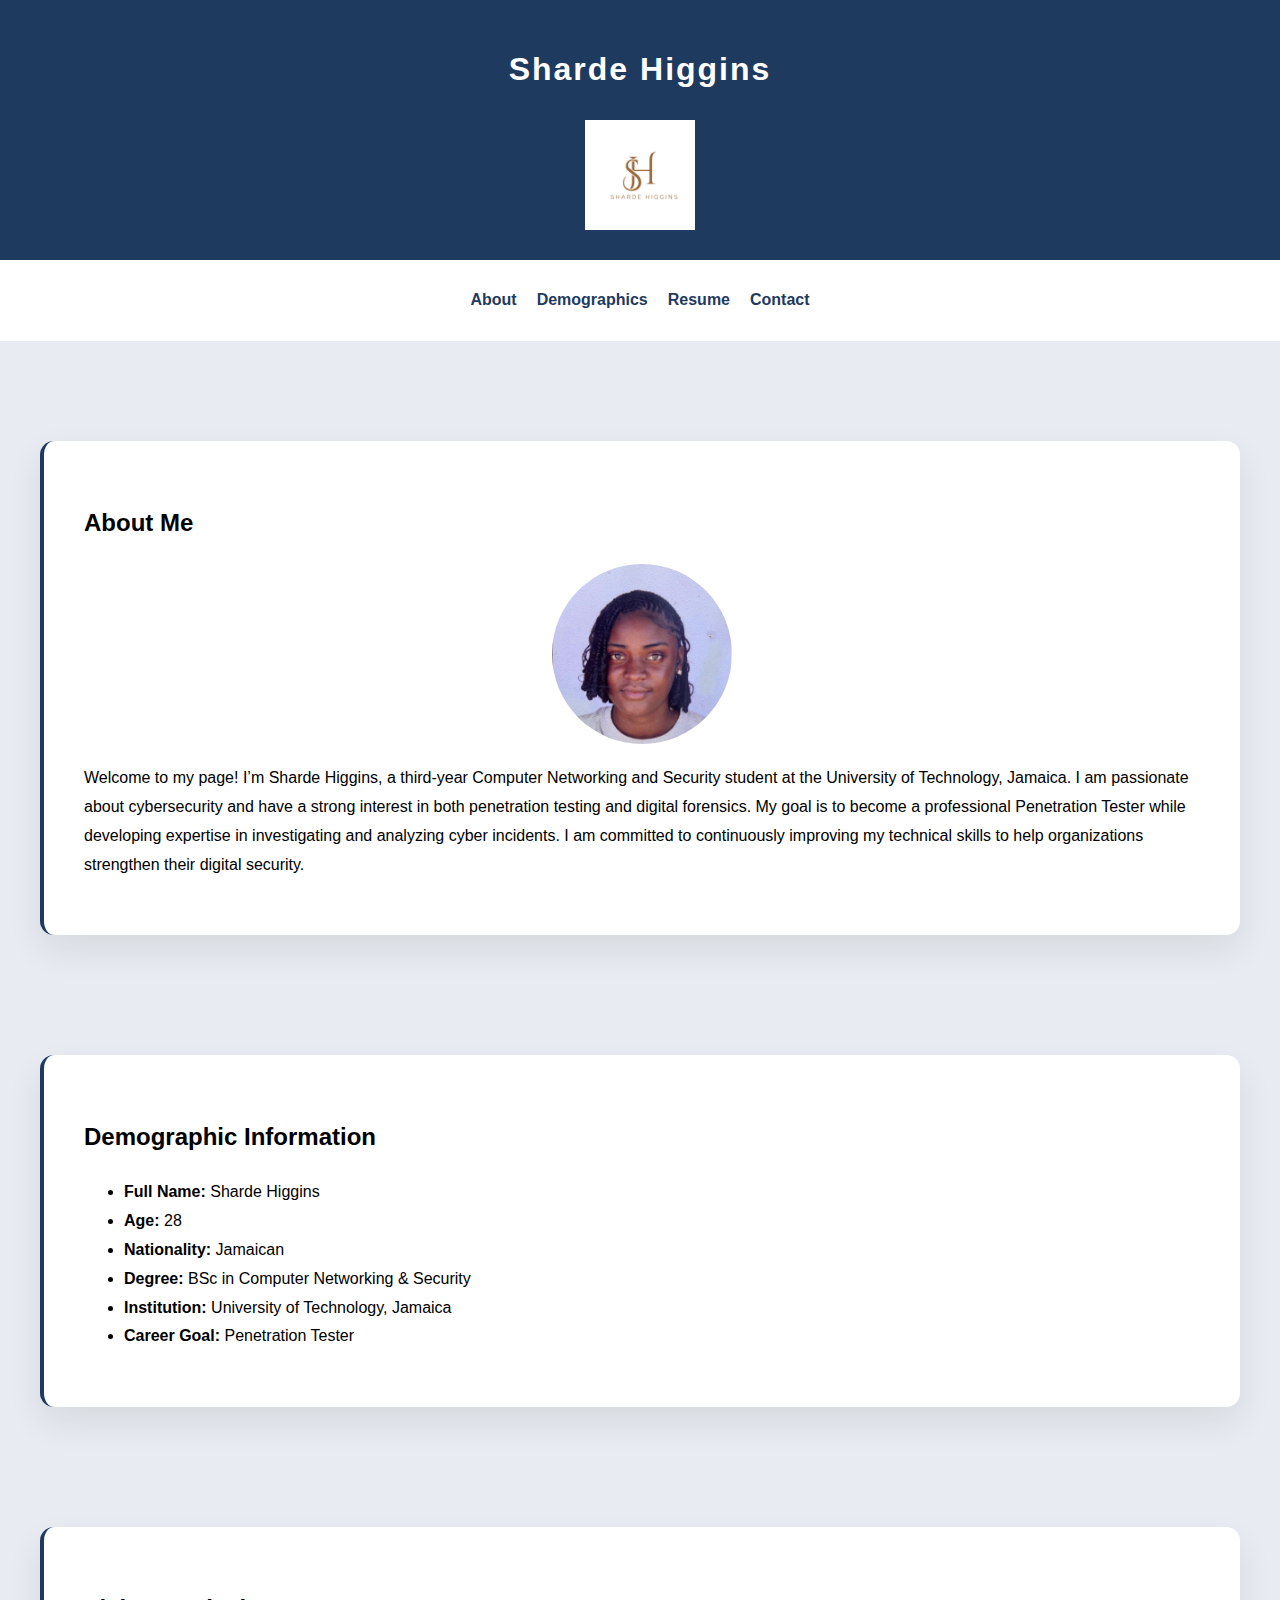
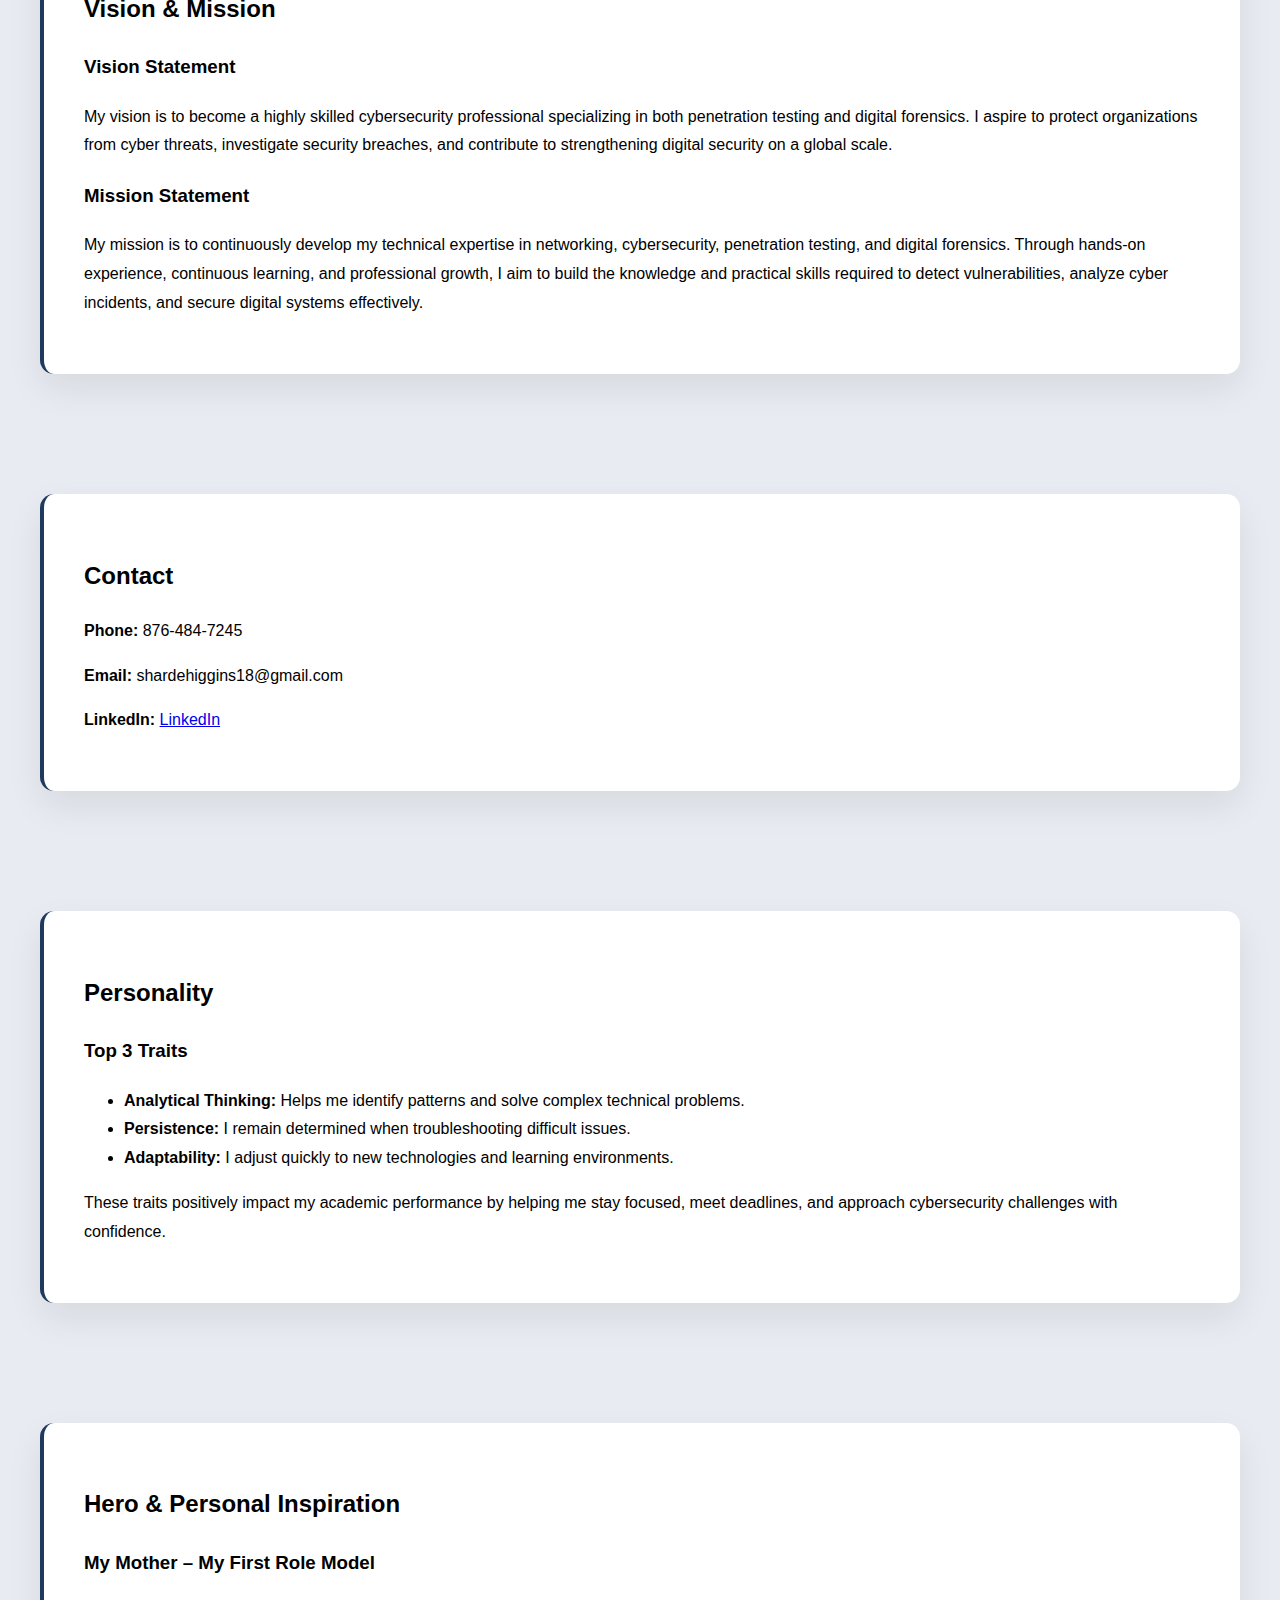
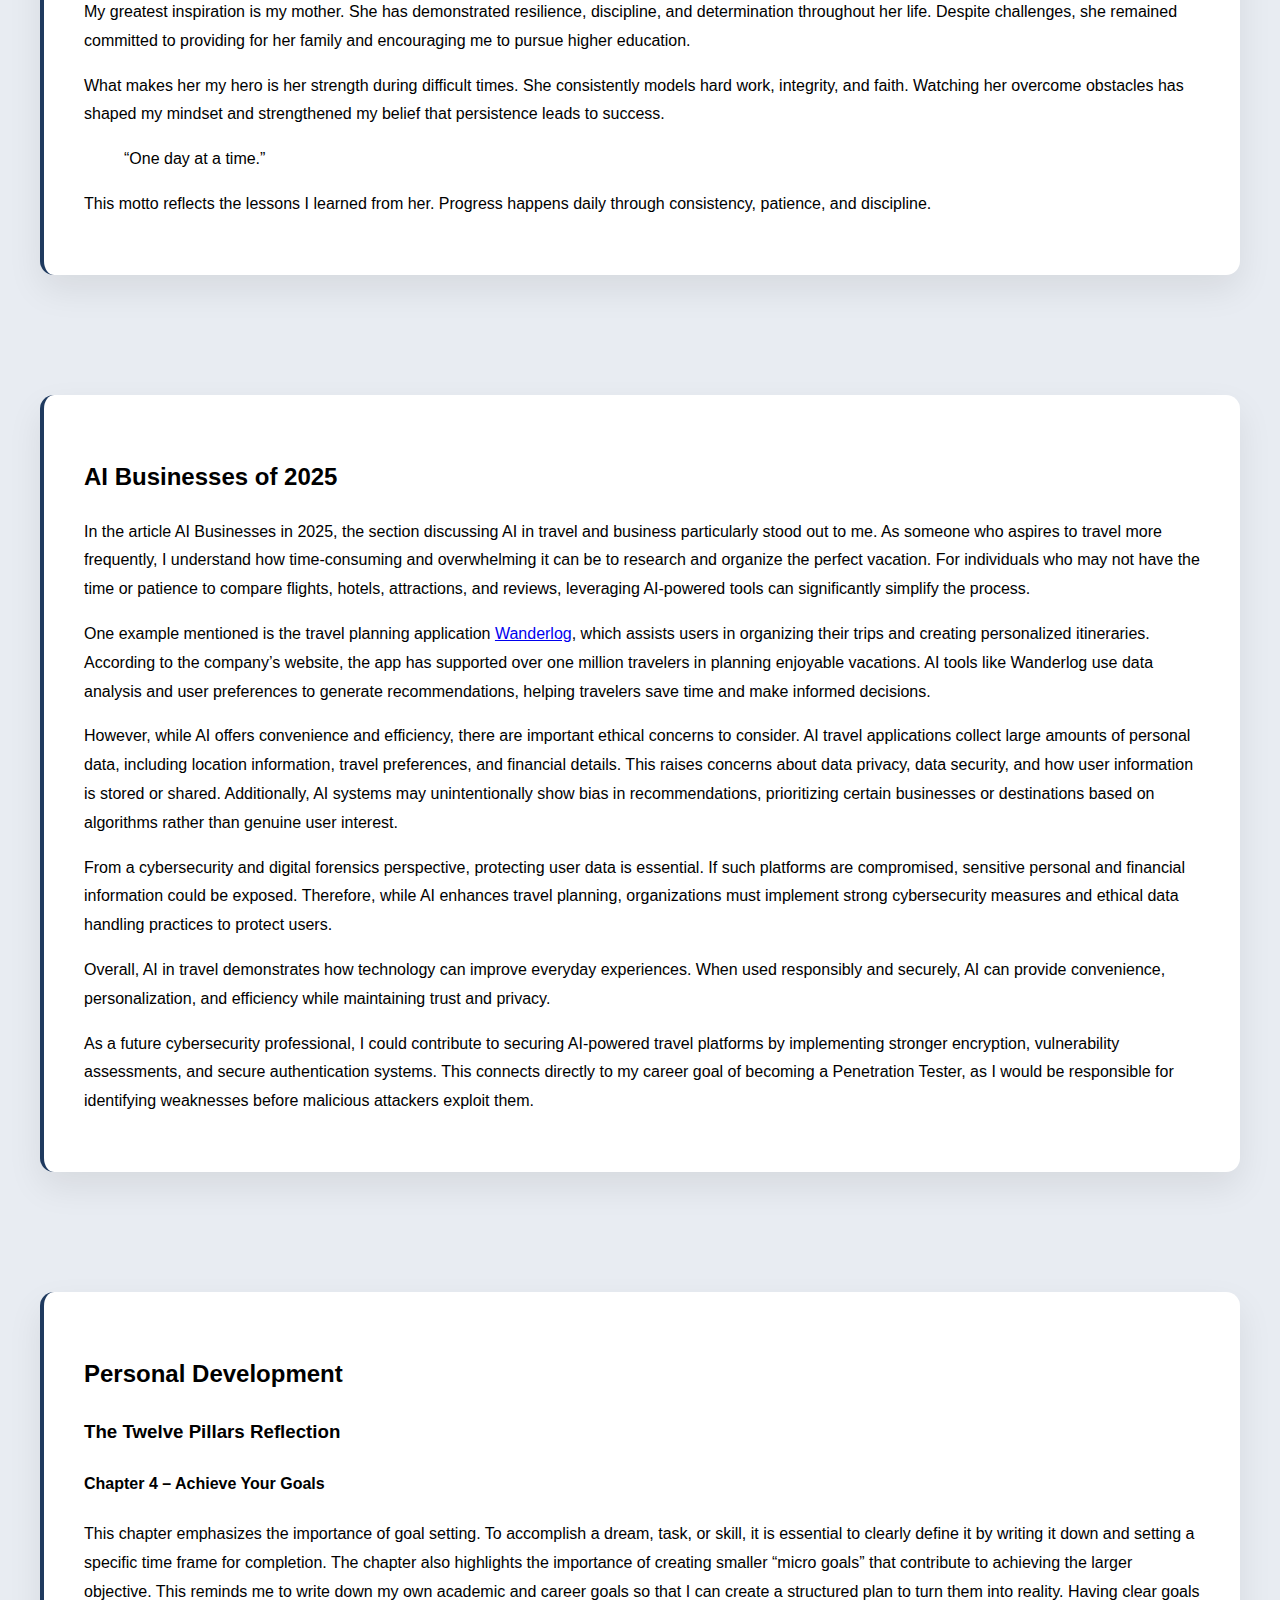
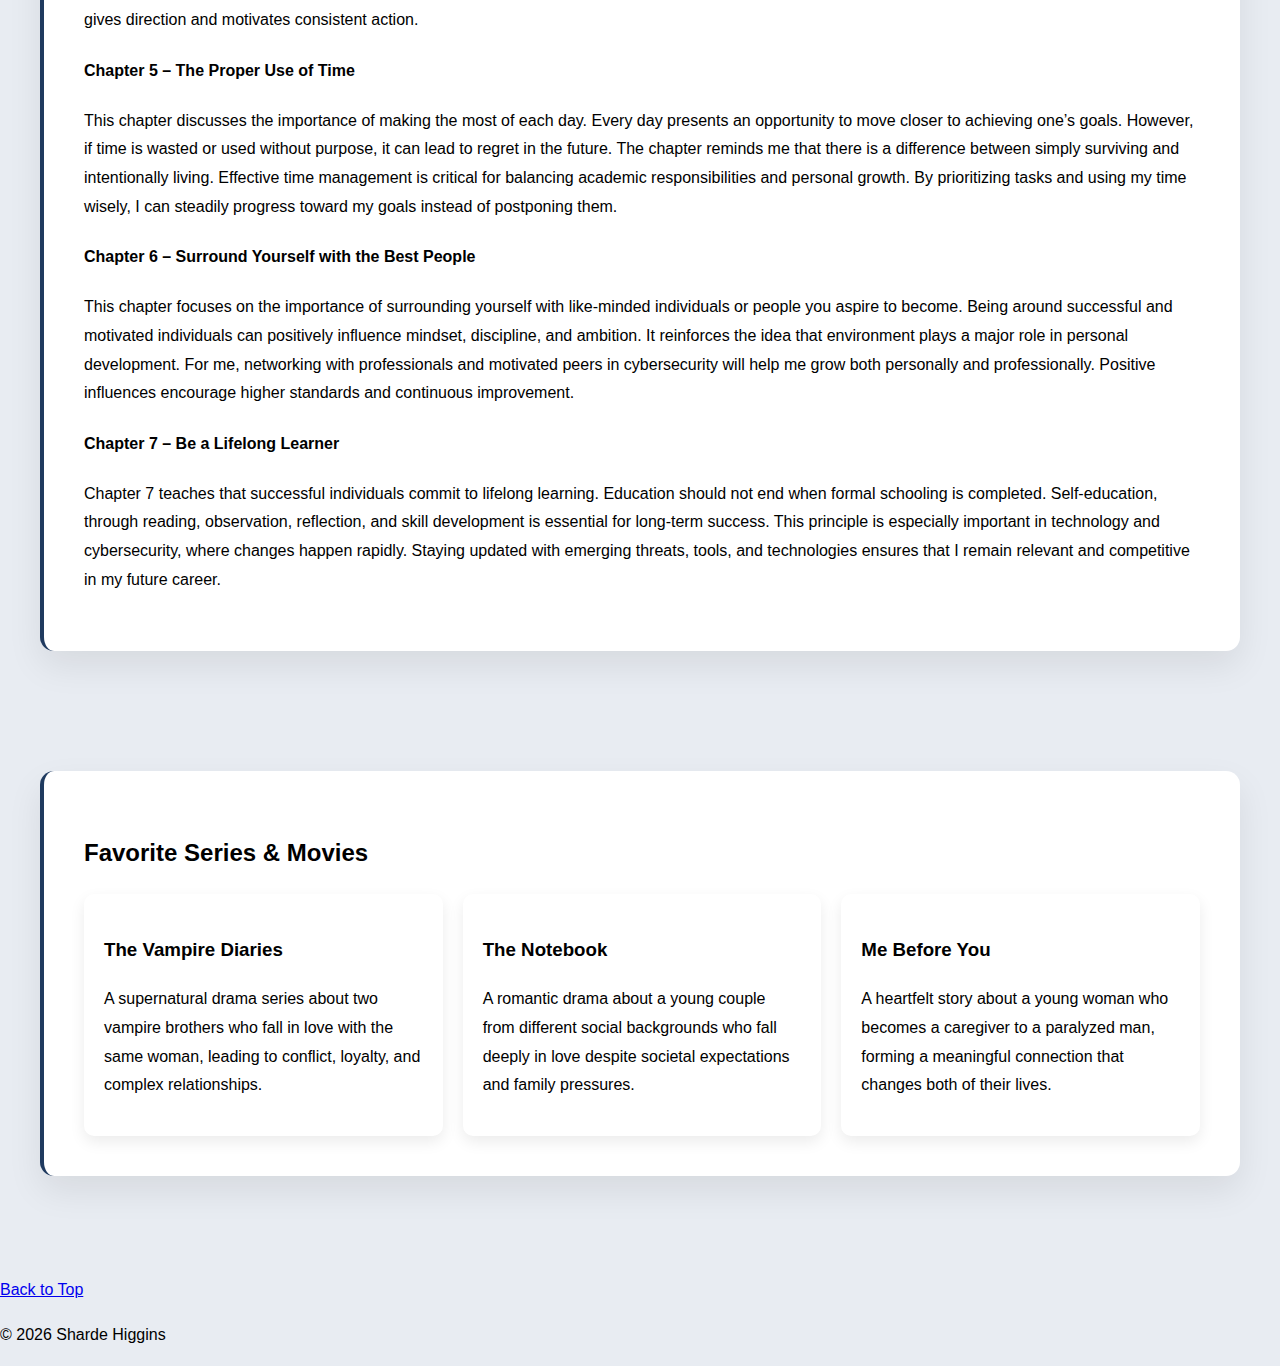
<file: index.html>
<!DOCTYPE html>
<html lang="en">
<head>
    <meta charset="UTF-8">
    <meta name="viewport" content="width=device-width, initial-scale=1.0">
    <title>Sharde Higgins - Portfolio</title>
    <link rel="stylesheet" href="style.css">
</head>

<body id="top">

<header>
<h1 id="main-title">Sharde Higgins</h1>
    <img src="photo.png" alt="Personal Logo" class="logo">
</header>

<nav>
    <ul class="nav-links">
        <li><a href="#about">About</a></li>
        <li><a href="#demographics">Demographics</a></li>
        <li><a href="resume.html">Resume</a></li>
        <li><a href="#contact">Contact</a></li>
    </ul>
</nav>

<main>

<section id="about">
    <h2>About Me</h2>
    <a href="mailto:shardehiggins18@gmail.com">
        <img src="picture.jpeg" 
             alt="Photo of Sharde Higgins"
             class="profile-pic">
</a>
    <p>
        Welcome to my page! I’m Sharde Higgins, a third-year Computer Networking and Security student at the University of Technology, Jamaica. I am passionate about cybersecurity and have a strong interest in both penetration testing and digital forensics.
        My goal is to become a professional Penetration Tester while developing expertise in investigating and analyzing cyber incidents. I am committed to continuously improving my technical skills to help organizations strengthen their digital security.

    </p>
</section>

<section id="demographics">
    <h2>Demographic Information</h2>
    <ul>
        <li><strong>Full Name:</strong> Sharde Higgins</li>
        <li><strong>Age:</strong> 28</li>
        <li><strong>Nationality:</strong> Jamaican</li>
        <li><strong>Degree:</strong> BSc in Computer Networking & Security</li>
        <li><strong>Institution:</strong> University of Technology, Jamaica</li>
        <li><strong>Career Goal:</strong> Penetration Tester</li>
    </ul>

    </section>

 <section id="vision-mission">
    <h2>Vision & Mission</h2>

    <h3>Vision Statement</h3>
    <p>
        My vision is to become a highly skilled cybersecurity professional specializing in both penetration testing and digital forensics.
        I aspire to protect organizations from cyber threats, investigate security breaches, and contribute to strengthening digital security on a global scale.
    </p>

    <h3>Mission Statement</h3>
    <p>
        My mission is to continuously develop my technical expertise in networking, cybersecurity, penetration testing, and digital forensics. 
        Through hands-on experience, continuous learning, and professional growth, I aim to build the knowledge and practical skills required to detect vulnerabilities, analyze cyber incidents, and secure digital systems effectively.
    </p>
</section>   

<section id="contact">
    <h2>Contact</h2>
    <p><strong>Phone:</strong> 876-484-7245</p>
    <p><strong>Email:</strong> shardehiggins18@gmail.com</p>
    <p><strong>LinkedIn:</strong> <a href="https://www.linkedin.com/in/sharde-higgins-b4762927a/" target="_blank">
        LinkedIn
    </a>
</p>

</section>

<section id="personality">
    <h2>Personality</h2>

    <h3>Top 3 Traits</h3>
    <ul>
        <li><strong>Analytical Thinking:</strong> Helps me identify patterns and solve complex technical problems.</li>
        <li><strong>Persistence:</strong> I remain determined when troubleshooting difficult issues.</li>
        <li><strong>Adaptability:</strong> I adjust quickly to new technologies and learning environments.</li>
    </ul>

    <p>
        These traits positively impact my academic performance by helping me 
        stay focused, meet deadlines, and approach cybersecurity challenges with confidence.
    </p>
</section>

<section id="hero">
    <h2>Hero & Personal Inspiration</h2>

    <h3>My Mother – My First Role Model</h3>

    <p>
        My greatest inspiration is my mother. She has demonstrated resilience, discipline, and determination throughout her life. Despite challenges, she remained committed to providing for her family and encouraging me to pursue higher education.
    </p>

    <p>
        What makes her my hero is her strength during difficult times. She consistently models hard work, integrity, and faith. Watching her overcome obstacles has shaped my mindset and strengthened my belief that persistence leads to success.
    </p>

    <blockquote>“One day at a time.”</blockquote>

    <p>
        This motto reflects the lessons I learned from her. Progress happens daily through consistency, patience, and discipline.
    </p>
</section>

 <section id="AI-Businesses">
    <h2>AI Businesses of 2025</h2>
    <p>In the article AI Businesses in 2025, the section discussing AI in travel and business particularly stood out to me. As someone who aspires to travel more frequently, I understand how time-consuming and overwhelming it can be to research and organize the perfect vacation. For individuals who may not have the time or patience to compare flights, hotels, attractions, and reviews, leveraging AI-powered tools can significantly simplify the process.</p>
    <p>One example mentioned is the travel planning application <a href="https://wanderlog.com/" target="_blank">Wanderlog</a>, which assists users in organizing their trips and creating personalized itineraries. According to the company’s website, the app has supported over one million travelers in planning enjoyable vacations. AI tools like Wanderlog use data analysis and user preferences to generate recommendations, helping travelers save time and make informed decisions.</p>
    <p>However, while AI offers convenience and efficiency, there are important ethical concerns to consider. AI travel applications collect large amounts of personal data, including location information, travel preferences, and financial details. This raises concerns about data privacy, data security, and how user information is stored or shared. Additionally, AI systems may unintentionally show bias in recommendations, prioritizing certain businesses or destinations based on algorithms rather than genuine user interest.</p>
    <p>From a cybersecurity and digital forensics perspective, protecting user data is essential. If such platforms are compromised, sensitive personal and financial information could be exposed. Therefore, while AI enhances travel planning, organizations must implement strong cybersecurity measures and ethical data handling practices to protect users.</p>
    <p>Overall, AI in travel demonstrates how technology can improve everyday experiences. When used responsibly and securely, AI can provide convenience, personalization, and efficiency while maintaining trust and privacy.</p>

<p>
    As a future cybersecurity professional, I could contribute to securing AI-powered travel platforms by implementing stronger encryption, vulnerability assessments, and secure authentication systems. 
    This connects directly to my career goal of becoming a Penetration Tester, as I would be responsible for identifying weaknesses before malicious attackers exploit them.
</p>

</section>

<section id="personal-development">
    <h2>Personal Development</h2>
    <h3>The Twelve Pillars Reflection</h3>

<h4>Chapter 4 – Achieve Your Goals</h4>
    <p>
This chapter emphasizes the importance of goal setting. To accomplish a dream, task, or skill, it is essential to clearly define it by writing it down and setting a specific time frame for completion. 
The chapter also highlights the importance of creating smaller “micro goals” that contribute to achieving the larger objective. 
This reminds me to write down my own academic and career goals so that I can create a structured plan to turn them into reality. Having clear goals gives direction and motivates consistent action.
</p>

 <h4>Chapter 5 – The Proper Use of Time</h4>
    <p>
This chapter discusses the importance of making the most of each day. Every day presents an opportunity to move closer to achieving one’s goals. However, if time is wasted or used without purpose, it can lead to regret in the future. 
The chapter reminds me that there is a difference between simply surviving and intentionally living. Effective time management is critical for balancing academic responsibilities and personal growth. By prioritizing tasks and using my time wisely, I can steadily progress toward my goals instead of postponing them.
</p>

<h4>Chapter 6 – Surround Yourself with the Best People</h4>
    <p>
This chapter focuses on the importance of surrounding yourself with like-minded individuals or people you aspire to become. Being around successful and motivated individuals can positively influence mindset, discipline, and ambition. 
It reinforces the idea that environment plays a major role in personal development. For me, networking with professionals and motivated peers in cybersecurity will help me grow both personally and professionally. Positive influences encourage higher standards and continuous improvement.
 </p>

  <h4>Chapter 7 – Be a Lifelong Learner</h4>
    <p>
Chapter 7 teaches that successful individuals commit to lifelong learning. Education should not end when formal schooling is completed. Self-education, through reading, observation, reflection, and skill development is essential for long-term success. 
This principle is especially important in technology and cybersecurity, where changes happen rapidly. Staying updated with emerging threats, tools, and technologies ensures that I remain relevant and competitive in my future career.
 </p>
</section>

<section id="favorites">
    <h2>Favorite Series & Movies</h2>

    <div class="card-container">
        <div class="card">
            <h3>The Vampire Diaries</h3>
            <p>A supernatural drama series about two vampire brothers who fall in love with the same woman, leading to conflict, loyalty, and complex relationships.</p>
        </div>

        <div class="card">
            <h3>The Notebook</h3>
            <p>A romantic drama about a young couple from different social backgrounds who fall deeply in love despite societal expectations and family pressures.</p>
        </div>

        <div class="card">
            <h3>Me Before You</h3>
            <p>A heartfelt story about a young woman who becomes a caregiver to a paralyzed man, forming a meaningful connection that changes both of their lives.</p>
        </div>
    </div>
</section>

</main>

<footer>
    
<p><a href="#main-title">Back to Top</a></p>
<p>&copy; 2026 Sharde Higgins</p>
</footer>

</body>
</html>
</file>
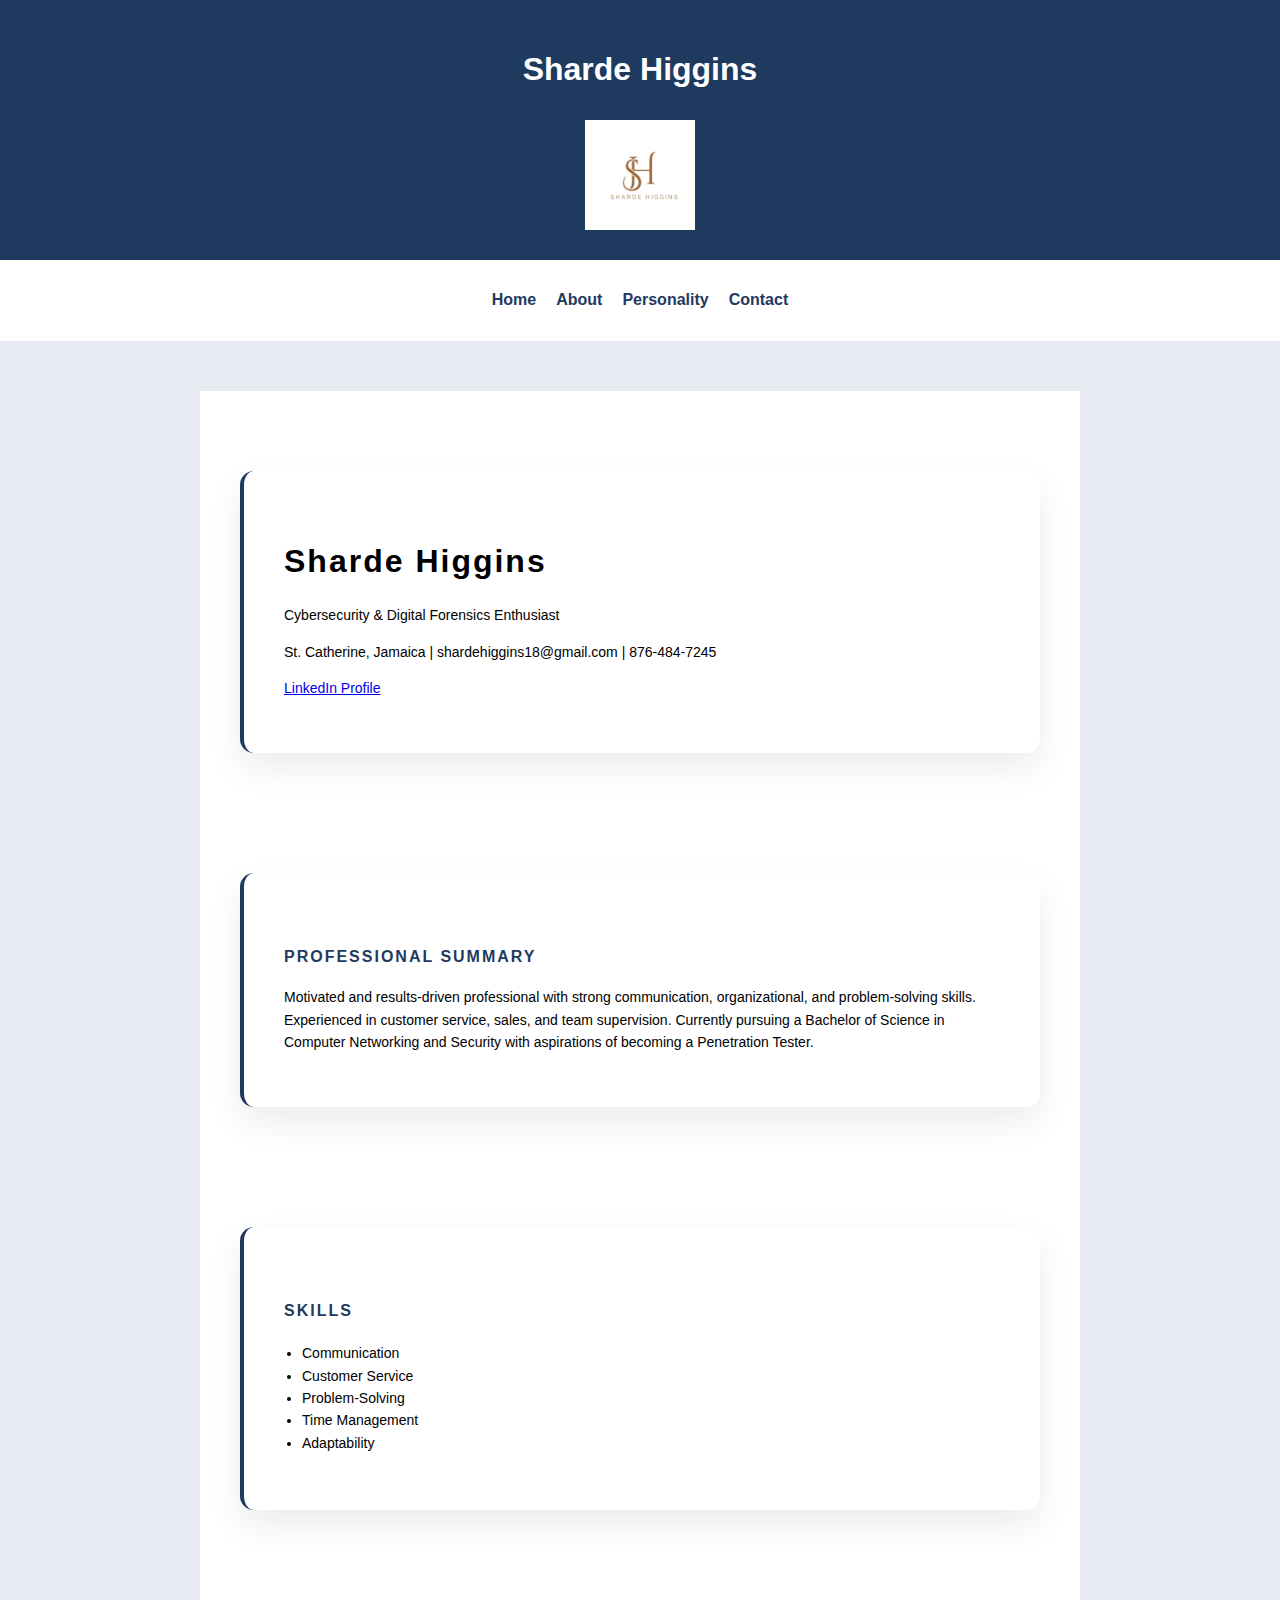
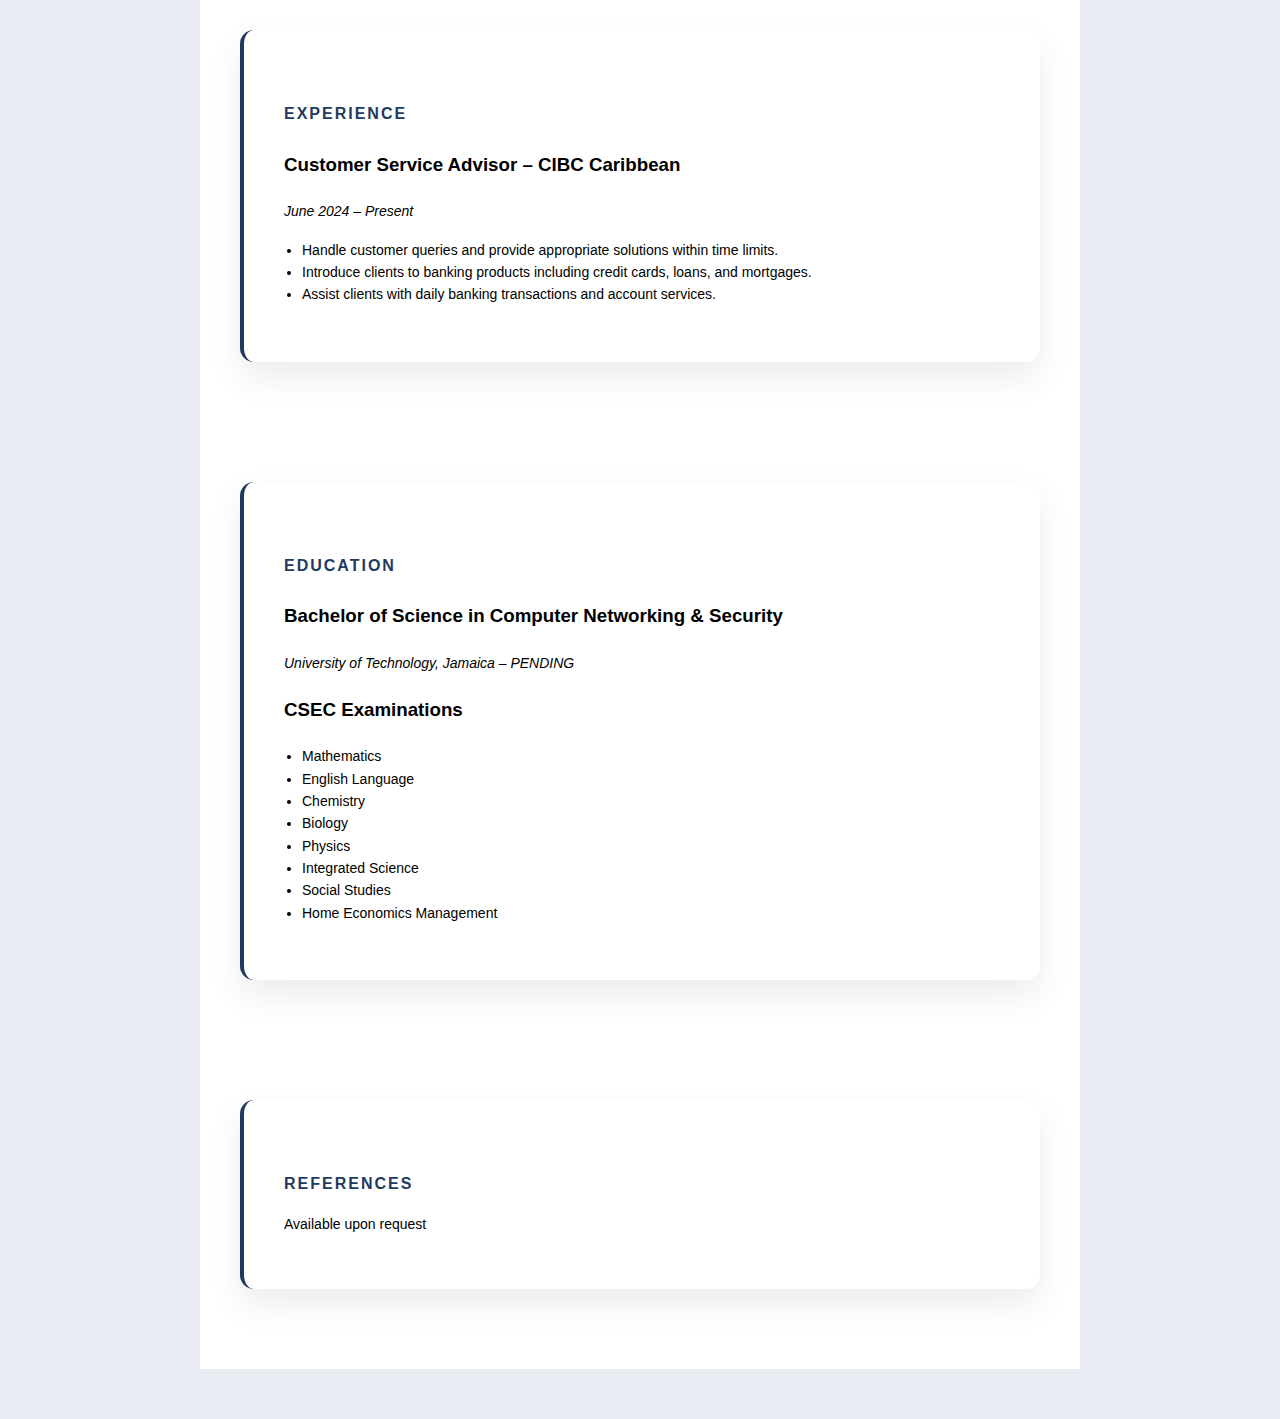
<file: resume.html>
<!DOCTYPE html>
<html lang="en">
<head>
<meta charset="UTF-8">
<meta name="viewport" content="width=device-width, initial-scale=1.0">
<title>Resume - Sharde Higgins</title>
<link rel="stylesheet" href="style.css">
</head>

<body>

<header>
    <h1>Sharde Higgins</h1>
    <img src="ShardeLogo.png" alt="Personal Logo" class="logo">
</header>

<nav>
    <ul class="nav-links">
        <li><a href="index.html">Home</a></li>
        <li><a href="index.html#about">About</a></li>
        <li><a href="index.html#personality">Personality</a></li>
        <li><a href="index.html#contact">Contact</a></li>
    </ul>
</nav>

<main id="resume-page">
    
<section id="resume">
    <div class="resume-header">
    <h1>Sharde Higgins</h1>
    <p class="resume-subtitle">Cybersecurity & Digital Forensics Enthusiast</p>
</div>
    <p>
        St. Catherine, Jamaica |
        shardehiggins18@gmail.com |
        876-484-7245
    </p>
    <p>
        <a href="https://www.linkedin.com/in/sharde-higgins-b4762927a/" target="_blank">
            LinkedIn Profile
        </a>
    </p>
</section>

<section>
    <h2>Professional Summary</h2>
    <p>
        Motivated and results-driven professional with strong communication, organizational, 
        and problem-solving skills. Experienced in customer service, sales, and team supervision. 
        Currently pursuing a Bachelor of Science in Computer Networking and Security with 
        aspirations of becoming a Penetration Tester.
    </p>
</section>

<section>
    <h2>Skills</h2>
    <ul>
        <li>Communication</li>
        <li>Customer Service</li>
        <li>Problem-Solving</li>
        <li>Time Management</li>
        <li>Adaptability</li>
    </ul>
</section>

<section>
    <h2>Experience</h2>

    <h3>Customer Service Advisor – CIBC Caribbean</h3>
    <p><em>June 2024 – Present</em></p>

    <ul>
        <li>Handle customer queries and provide appropriate solutions within time limits.</li>
        <li>Introduce clients to banking products including credit cards, loans, and mortgages.</li>
        <li>Assist clients with daily banking transactions and account services.</li>
    </ul>
</section>

<section>
    <h2>Education</h2>

    <h3>Bachelor of Science in Computer Networking & Security</h3>
    <p><em>University of Technology, Jamaica – PENDING</em></p>

    <h3>CSEC Examinations</h3>
    <ul>
        <li>Mathematics</li>
        <li>English Language</li>
        <li>Chemistry</li>
        <li>Biology</li>
        <li>Physics</li>
        <li>Integrated Science</li>
        <li>Social Studies</li>
        <li>Home Economics Management</li>
    </ul>
</section>

<section>
    <h2>References</h2>

     <p>
        Available upon request
     </p>
</section>
</main>
</body>

</html>
</file>
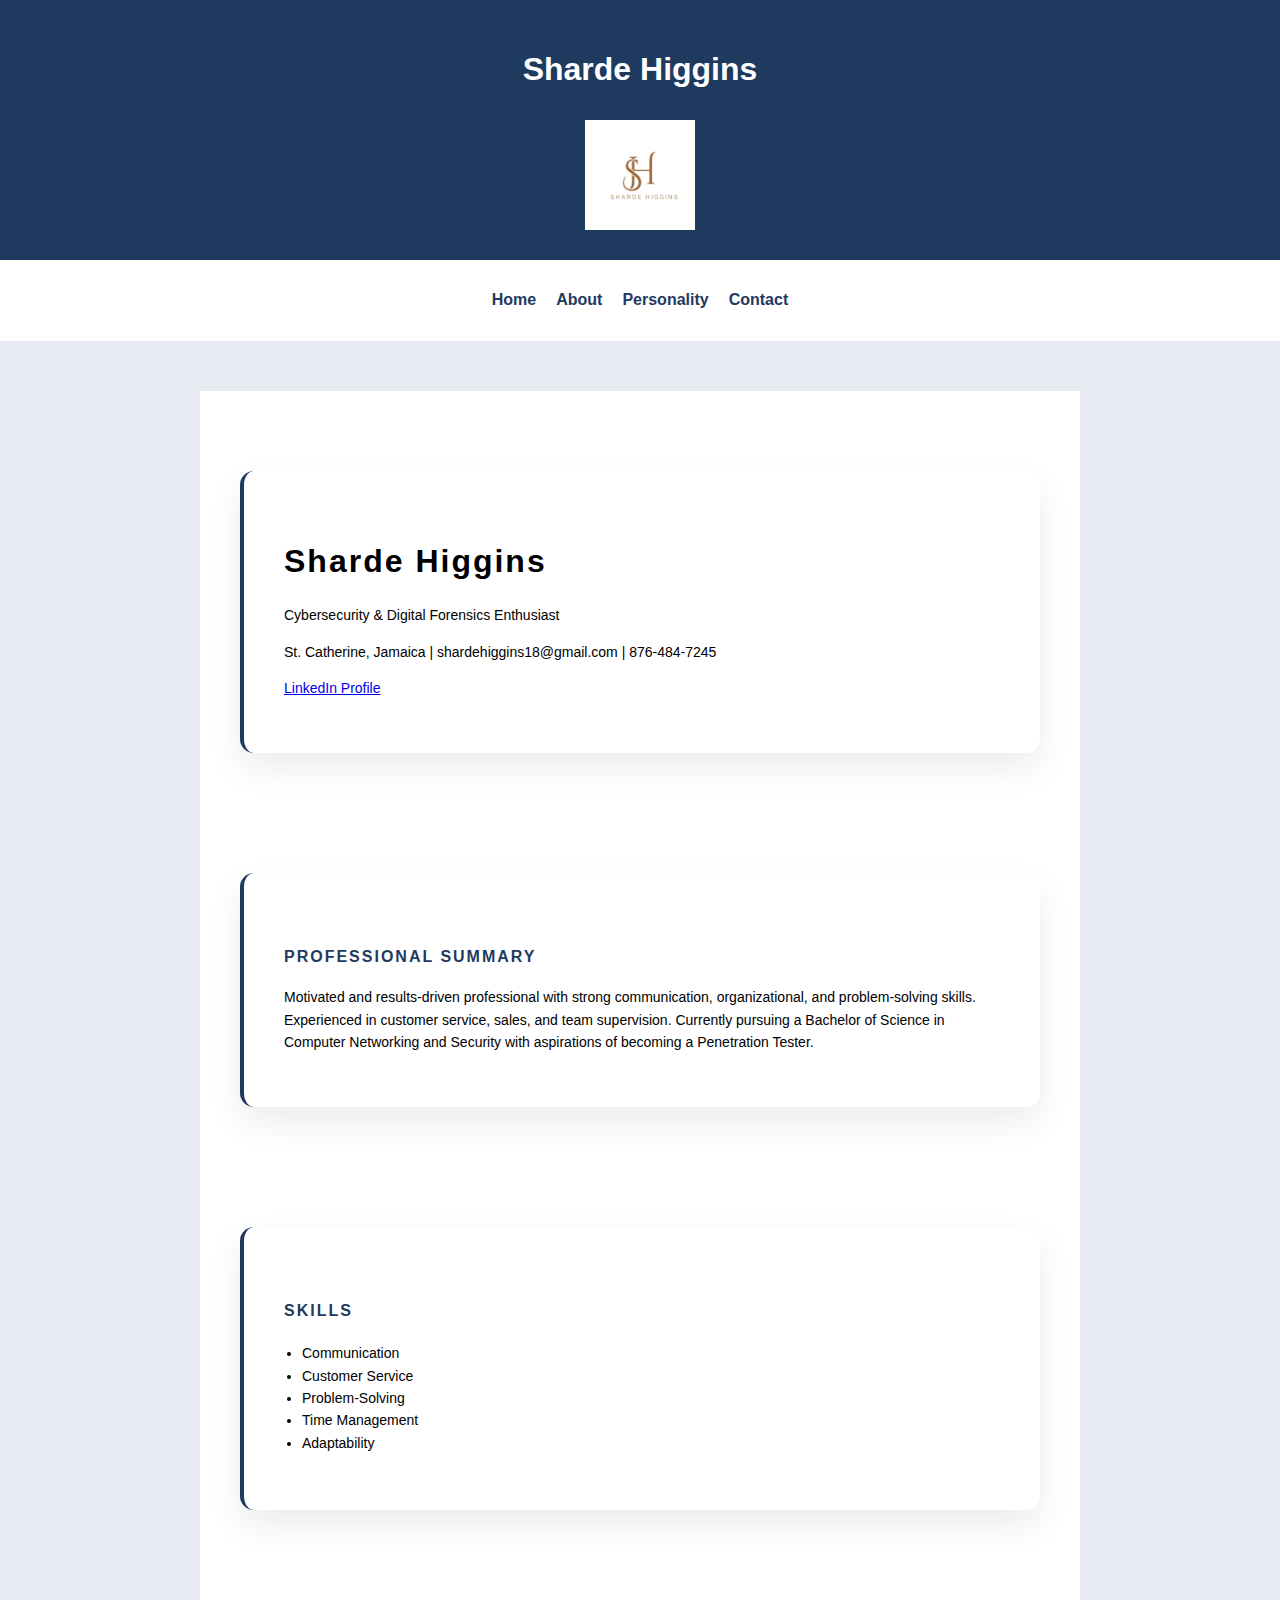
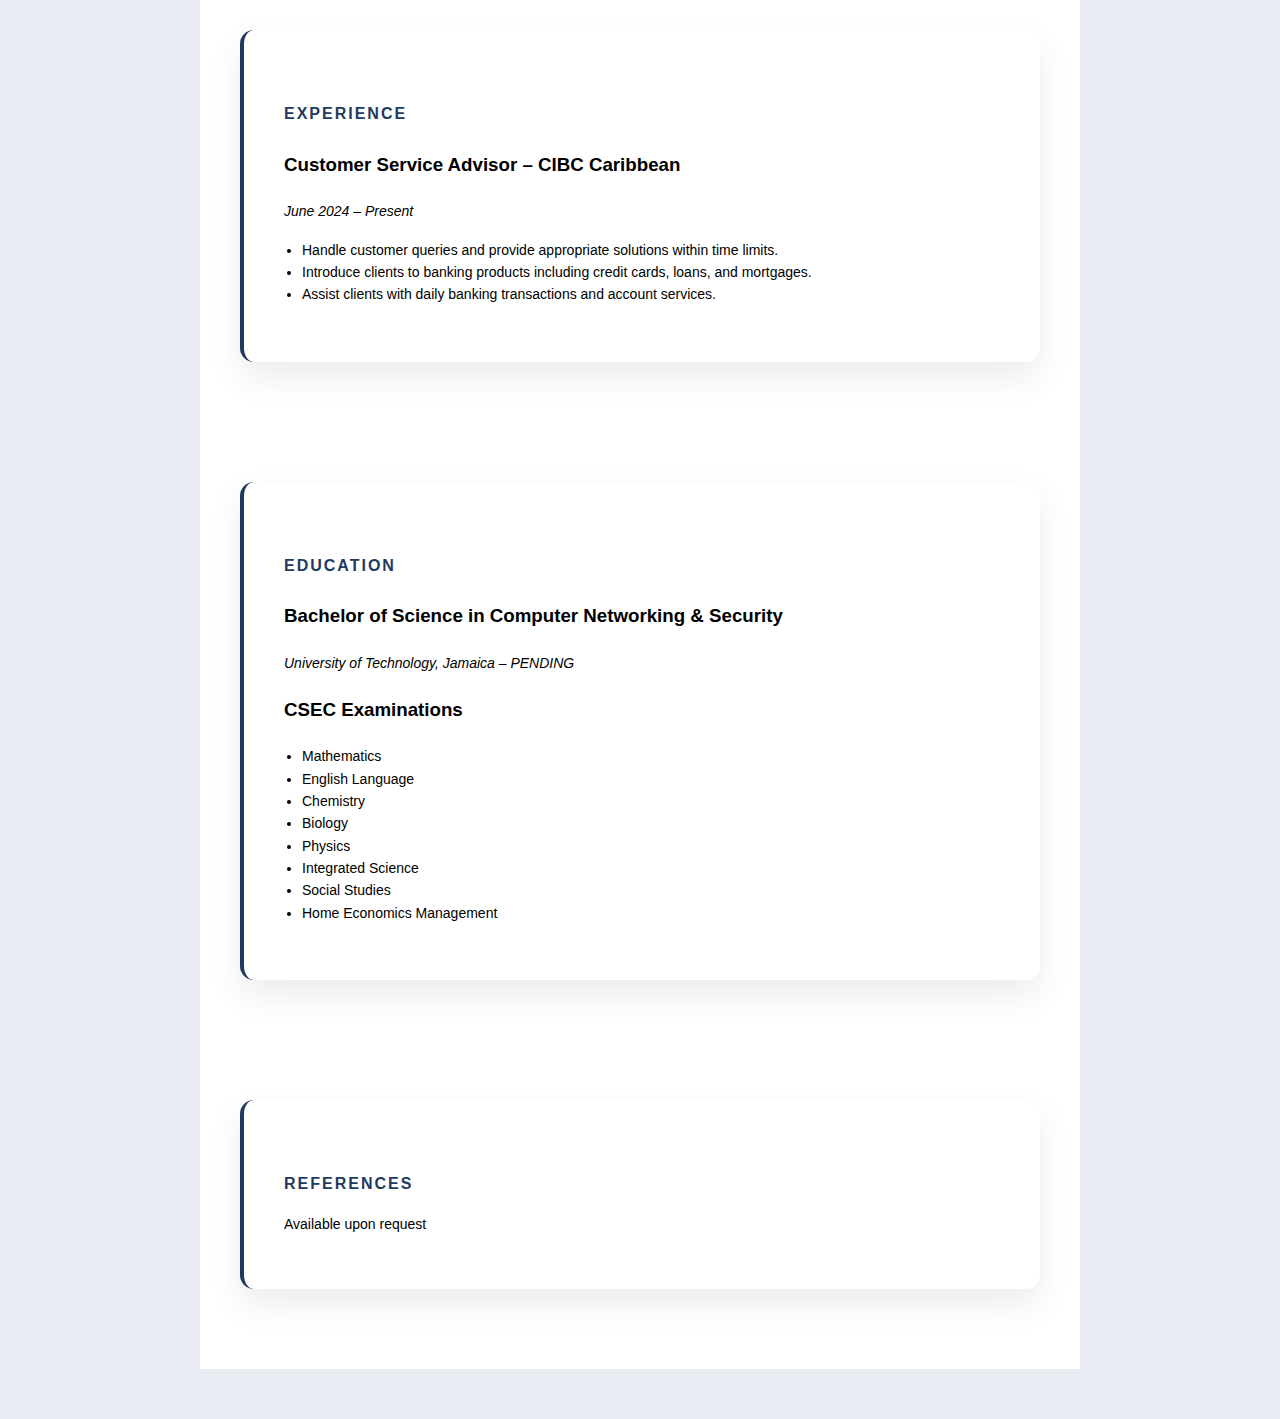
<file: Codes/resume.html>
<!DOCTYPE html>
<html lang="en">
<head>
<meta charset="UTF-8">
<meta name="viewport" content="width=device-width, initial-scale=1.0">
<title>Resume - Sharde Higgins</title>
<link rel="stylesheet" href="../style.css">
</head>

<body>

<header>
    <h1>Sharde Higgins</h1>
    <img src="../Assets/ShardeLogo.png" alt="Personal Logo" class="logo">
</header>

<nav>
    <ul class="nav-links">
        <li><a href="index.html">Home</a></li>
        <li><a href="index.html#about">About</a></li>
        <li><a href="index.html#personality">Personality</a></li>
        <li><a href="index.html#contact">Contact</a></li>
    </ul>
</nav>

<main id="resume-page">
    
<section id="resume">
    <div class="resume-header">
    <h1>Sharde Higgins</h1>
    <p class="resume-subtitle">Cybersecurity & Digital Forensics Enthusiast</p>
</div>
    <p>
        St. Catherine, Jamaica |
        shardehiggins18@gmail.com |
        876-484-7245
    </p>
    <p>
        <a href="https://www.linkedin.com/in/sharde-higgins-b4762927a/" target="_blank">
            LinkedIn Profile
        </a>
    </p>
</section>

<section>
    <h2>Professional Summary</h2>
    <p>
        Motivated and results-driven professional with strong communication, organizational, 
        and problem-solving skills. Experienced in customer service, sales, and team supervision. 
        Currently pursuing a Bachelor of Science in Computer Networking and Security with 
        aspirations of becoming a Penetration Tester.
    </p>
</section>

<section>
    <h2>Skills</h2>
    <ul>
        <li>Communication</li>
        <li>Customer Service</li>
        <li>Problem-Solving</li>
        <li>Time Management</li>
        <li>Adaptability</li>
    </ul>
</section>

<section>
    <h2>Experience</h2>

    <h3>Customer Service Advisor – CIBC Caribbean</h3>
    <p><em>June 2024 – Present</em></p>

    <ul>
        <li>Handle customer queries and provide appropriate solutions within time limits.</li>
        <li>Introduce clients to banking products including credit cards, loans, and mortgages.</li>
        <li>Assist clients with daily banking transactions and account services.</li>
    </ul>
</section>

<section>
    <h2>Education</h2>

    <h3>Bachelor of Science in Computer Networking & Security</h3>
    <p><em>University of Technology, Jamaica – PENDING</em></p>

    <h3>CSEC Examinations</h3>
    <ul>
        <li>Mathematics</li>
        <li>English Language</li>
        <li>Chemistry</li>
        <li>Biology</li>
        <li>Physics</li>
        <li>Integrated Science</li>
        <li>Social Studies</li>
        <li>Home Economics Management</li>
    </ul>
</section>

<section>
    <h2>References</h2>

     <p>
        Available upon request
     </p>
</section>
</main>
</body>
</html>
</file>
<file: style.css>
:root {
    --primary: #1F3A5F;
    --secondary: #E8ECF2;
    --accent: #E63946;
    --font-main: 'Segoe UI', sans-serif;
}

img {
    max-width: 100%;
    height: auto;
}

body {
    font-family: var(--font-main);
    margin: 0;
    background-color: var(--secondary);
    line-height: 1.8;
}

#motto p {
    max-width: 750px;
    margin: 0 auto 25px auto;
}
header {
    background-color: var(--primary);
    color: white;
    text-align: center;
    padding: 20px;
}

#main-title {
    letter-spacing: 2px;
}

.nav-links {
    display: flex;
    justify-content: center;
    gap: 20px;
    list-style: none;
    padding: 0;
}

.nav-links a {
    text-decoration: none;
    color: var(--primary);
    font-weight: bold;
    transition: 0.3s ease;
}

.nav-links a:hover {
    color: var(--accent);
}

.nav-links a:active {
    transform: scale(0.95);
}

nav {
    background-color: white;
    padding: 10px 0;
}
section {
    background-color: #ffffff;
    padding: 40px;
    margin: 40px 0;
    border-radius: 14px;
    box-shadow: 0 15px 35px rgba(0,0,0,0.08);
    border-left: 4px solid var(--primary);
    transition: transform 0.3s ease;
}

section:hover {
    transform: translateY(-4px);
}

.profile-pic {
    width: 180px;
    max-width: 180px;
    height: auto;
    border-radius: 50%;
    display: block;
    margin: 20px auto;
}

section img {
    flex: none;
}

.logo {
    width: 110px;
    height: auto;
    display: block;
    margin: 10px auto;
}

@media (min-width: 600px) {
    body {
        font-size: 16px;
    }
}
@media (min-width: 950px) {

    main {
        flex-direction: column;
    }

    .card-container {
        flex-wrap: nowrap;
        justify-content: space-between;
    }

    nav ul {
        justify-content: center;
    }

}

main {
    display: flex;
    flex-direction: column;
    gap: 40px;
    max-width: 1200px;
    margin: 60px auto;
    padding: 0 40px; 
}

#resume-page {
    max-width: 800px;
    margin: 50px auto;
    padding: 40px;
    background: #ffffff;
}

#resume-page h1 {
    font-size: 32px;
    letter-spacing: 2px;
    margin-bottom: 5px;
}

.resume-tagline {
    font-size: 14px;
    color: #666;
    margin-bottom: 15px;
}

.resume-divider {
    height: 2px;
    background: var(--primary);
    margin: 25px 0;
}

#resume-page h2 {
    font-size: 16px;
    letter-spacing: 2px;
    text-transform: uppercase;
    margin-top: 30px;
    margin-bottom: 10px;
    color: var(--primary);
}

#resume-page p,
#resume-page li {
    line-height: 1.6;
    font-size: 14px;
}

#resume-page ul {
    padding-left: 18px;
}

#favorites {
    margin-top: 40px;
}

.card-container {
    display: flex;
    gap: 20px;
    flex-wrap: wrap;
}

.card {
    flex: 1 1 250px;
    background: white;
    padding: 20px;
    border-radius: 10px;
    box-shadow: 0 6px 15px rgba(0,0,0,0.08);
    transition: transform 0.3s ease;
}

.card:hover {
    transform: translateY(-5px);

}
</file>
